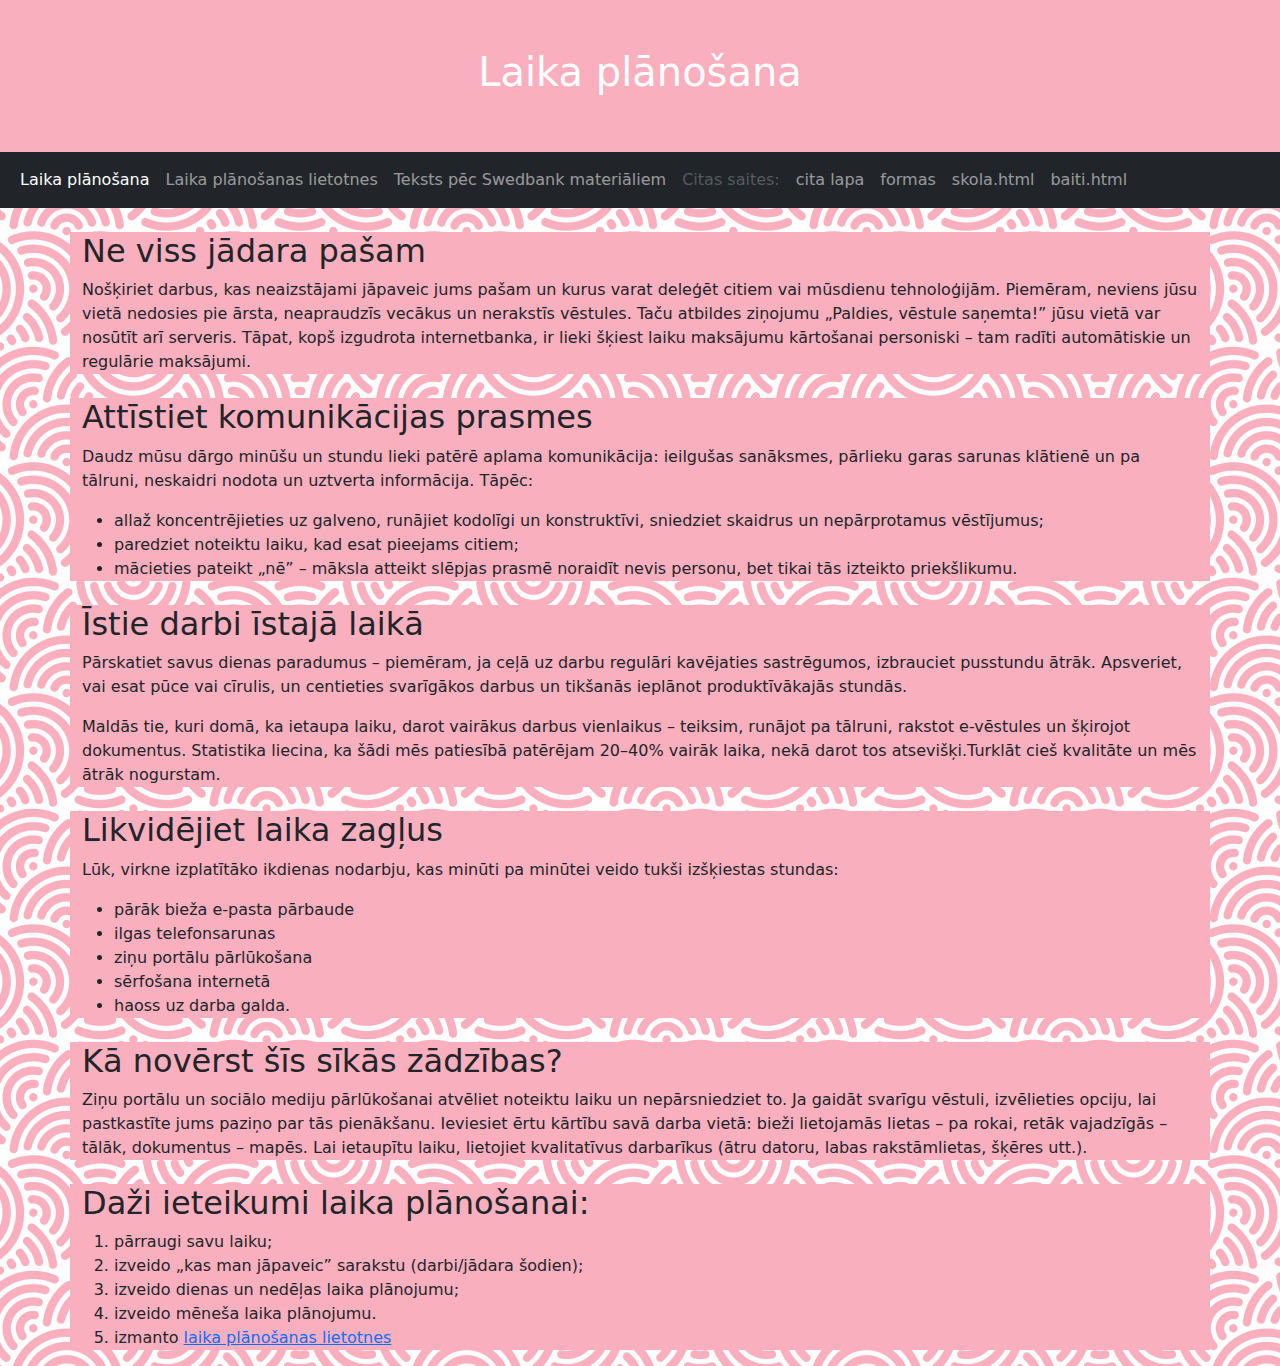
<file: index.html>
<!DOCTYPE html>
<html>
    <head>
        <title>Laiks</title>
        <meta name="viewport" content="width=device-width, initial-scale=1">
        <link href="bootstrap.css" rel="stylesheet">
        <!--<link href="newcss.css" rel="stylesheet">
        <script src="https://cdn.jsdelivr.net/npm/bootstrap@5.3.2/dist/js/bootstrap.bundle.min.js"></script>-->
        <meta charset="UTF-8">
        <meta name="viewport" content="width=device-width, initial-scale=1.0">
    </head>
    <body>
        <div class="p-5 text-white text-center pink">
            <h1>Laika plānošana</h1>
        </div>
                <nav class="navbar navbar-expand-sm bg-dark navbar-dark">
        <div class="container-fluid">
            <ul class="navbar-nav">
            <li class="nav-item">
                <a class="nav-link active" href="index.html">Laika plānošana</a>
            </li>
            <li class="nav-item">
                <a class="nav-link" href="lietotnes.html">Laika plānošanas lietotnes</a>
            </li>
            <li class="nav-item">
                <a class="nav-link" href="https://blog.swedbank.lv/ikdiena/budzeta-planosana/laika-planosana-3" target="blank">Teksts pēc Swedbank materiāliem</a>
            </li>
            <li class="nav-item">
                <a class="nav-link disabled" href="index.html">Citas saites:</a>
            </li>
            <li class="nav-item">
                <a class="nav-link" href="citaLapa.html" target="blank">cita lapa</a>
            </li>
            <li class="nav-item">
                <a class="nav-link" href="forma.html" target="blank">formas</a>
            </li>
            <li class="nav-item">
                <a class="nav-link" href="skola.html" target="blank">skola.html</a>
            </li>
            <li class="nav-item">
                <a class="nav-link" href="baiti.html" target="blank">baiti.html</a>
            </li>
            </ul>
        </div>
        </nav>
        <div class="col-sm-auto pink container mt-4">
            <h2>Ne viss jādara pašam</h2>
            <p>Nošķiriet darbus, kas neaizstājami jāpaveic jums pašam un kurus varat deleģēt citiem vai mūsdienu 
                tehnoloģijām. Piemēram, neviens jūsu vietā nedosies pie ārsta, neapraudzīs vecākus un nerakstīs 
                vēstules. Taču atbildes ziņojumu „Paldies, vēstule saņemta!” jūsu vietā var nosūtīt arī serveris. 
                Tāpat, kopš izgudrota internetbanka, ir lieki šķiest laiku maksājumu kārtošanai personiski – 
                tam radīti automātiskie un regulārie maksājumi.</p>
        </div>
        <div class="col-sm-auto pink container mt-4">
            <h2>Attīstiet komunikācijas prasmes</h2>
            <p>Daudz mūsu dārgo minūšu un stundu lieki patērē aplama komunikācija: ieilgušas sanāksmes, pārlieku 
                garas sarunas klātienē un pa tālruni, neskaidri nodota un uztverta informācija. Tāpēc:</p>
            <ul>
                <li>allaž koncentrējieties uz galveno, runājiet kodolīgi un konstruktīvi, sniedziet skaidrus 
                    un nepārprotamus vēstījumus;</li>
                <li>paredziet noteiktu laiku, kad esat pieejams citiem;</li>
                <li>mācieties pateikt „nē” – māksla atteikt slēpjas prasmē noraidīt nevis personu, bet tikai 
                    tās izteikto priekšlikumu.</li>
            </ul>
        </div>
        <div class="col-sm-auto pink container mt-4">
            <h2>Īstie darbi īstajā laikā</h2>
            <p>Pārskatiet savus dienas paradumus – piemēram, ja ceļā uz darbu regulāri kavējaties sastrēgumos, 
                izbrauciet pusstundu ātrāk. Apsveriet, vai esat pūce vai cīrulis, un centieties svarīgākos 
                darbus un tikšanās ieplānot produktīvākajās stundās.</p>
            <p>Maldās tie, kuri domā, ka ietaupa laiku, darot vairākus darbus vienlaikus – teiksim, runājot 
                pa tālruni, rakstot e-vēstules un šķirojot dokumentus. Statistika liecina, ka šādi mēs 
                patiesībā patērējam 20–40% vairāk laika, nekā darot tos atsevišķi.Turklāt cieš kvalitāte 
                un mēs ātrāk nogurstam.</p>
        </div>
        <div class="col-sm-auto pink container mt-4">
            <h2>Likvidējiet laika zagļus</h2>
            <p>Lūk, virkne izplatītāko ikdienas nodarbju, kas minūti pa minūtei veido tukši izšķiestas stundas:
            <ul>
                <li>pārāk bieža e-pasta pārbaude</li>
                <li>ilgas telefonsarunas</li>
                <li>ziņu portālu pārlūkošana</li>
                <li>sērfošana internetā</li>
                <li>haoss uz darba galda.</li>
            </ul>
        </div>
        <div class="col-sm-auto pink container mt-4">
            <h2>Kā novērst šīs sīkās zādzības?</h2>
            <p>Ziņu portālu un sociālo mediju pārlūkošanai atvēliet noteiktu laiku un nepārsniedziet to.
                Ja gaidāt svarīgu vēstuli, izvēlieties opciju, lai pastkastīte jums paziņo par tās pienākšanu.
                Ieviesiet ērtu kārtību savā darba vietā: bieži lietojamās lietas – pa rokai, retāk vajadzīgās – tālāk, dokumentus – mapēs.
                Lai ietaupītu laiku, lietojiet kvalitatīvus darbarīkus (ātru datoru, labas rakstāmlietas, šķēres utt.).
        </div>
        <div class="col-sm-auto pink container mt-4">
            <h2>Daži ieteikumi laika plānošanai:</h2>
            <ol>
                <li>pārraugi savu laiku;</li>
                <li>izveido „kas man jāpaveic” sarakstu (darbi/jādara šodien);</li>
                <li>izveido dienas un nedēļas laika plānojumu;</li>
                <li>izveido mēneša laika plānojumu.</li>
                <li>izmanto <a href="lietotnes.html">laika plānošanas lietotnes</a></li>
            </ol>
        </div>
    </body>
</html>
</file>
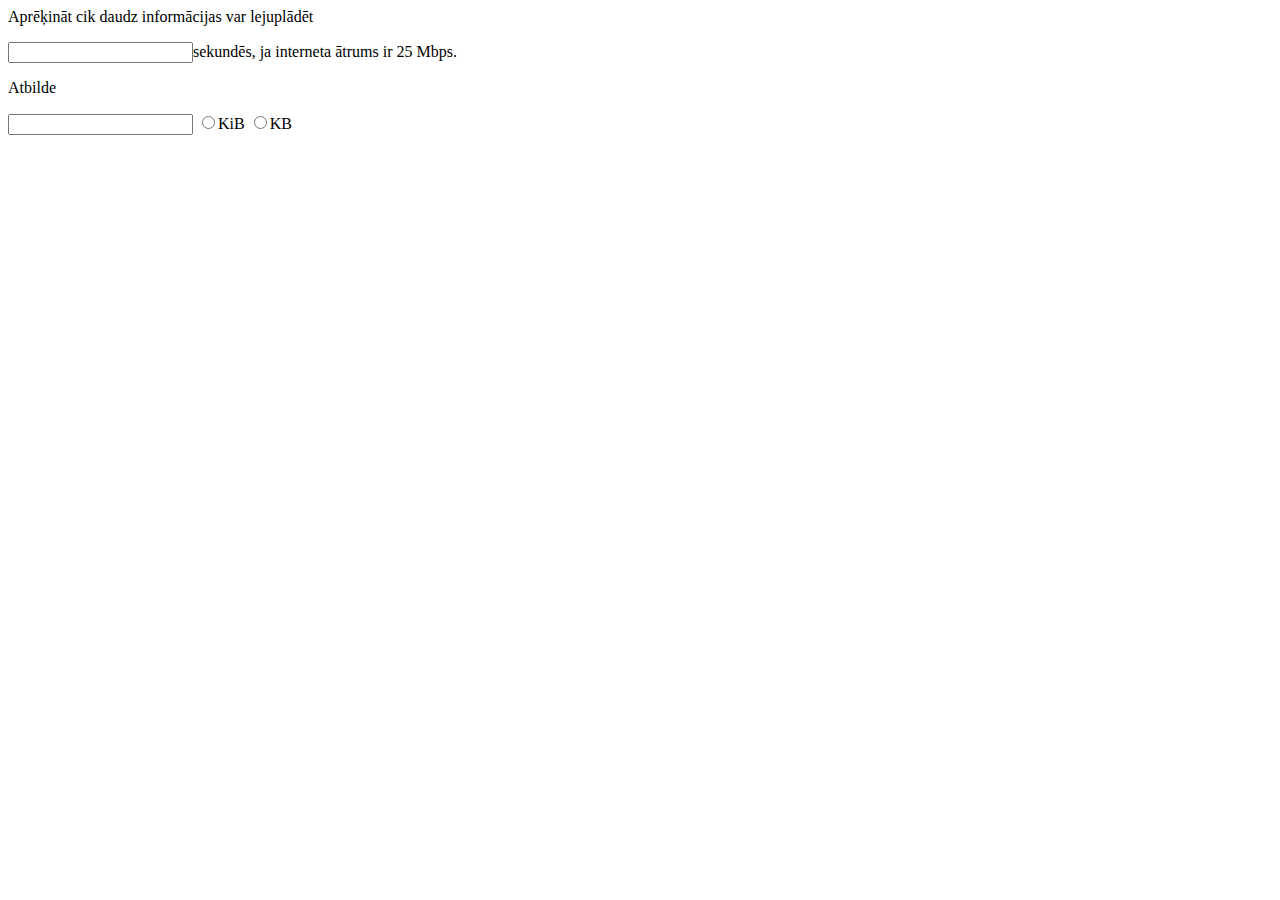
<file: baiti.html>
<!DOCTYPE html>
<!--
Click nbfs://nbhost/SystemFileSystem/Templates/Licenses/license-default.txt to change this license
Click nbfs://nbhost/SystemFileSystem/Templates/ClientSide/html.html to edit this template
-->
<html>
    <head>
        <title>Baiti</title>
        <meta charset="UTF-8">
        <meta name="viewport" content="width=device-width, initial-scale=1.0">
    </head>
    <body>
        <div>Aprēķināt cik daudz informācijas var lejuplādēt</div>
        <form>
            <p><input type="text" id="sec" name="sec" onclick="sec.value=''">sekundēs, ja interneta ātrums ir 25 Mbps.</p>
        </form>
        <div>Atbilde</div>
        <form>
            <p>
                <input value="" id="atb" name="rez">
                <input onclick="calc()" type="radio" name="rad" id="KiB">KiB
                <input onclick="calc1()" type="radio" name="rad" id="KB">KB
            </p>
        </form>
        <script>
            function calc(){
                document.getElementById("atb").value = document.getElementById("sec").value * 976.5625 * 25;
            }
            function calc1(){
                document.getElementById("atb").value = document.getElementById("sec").value * 1000 * 25;
            }
        </script>
        
    </body>
</html>
</file>
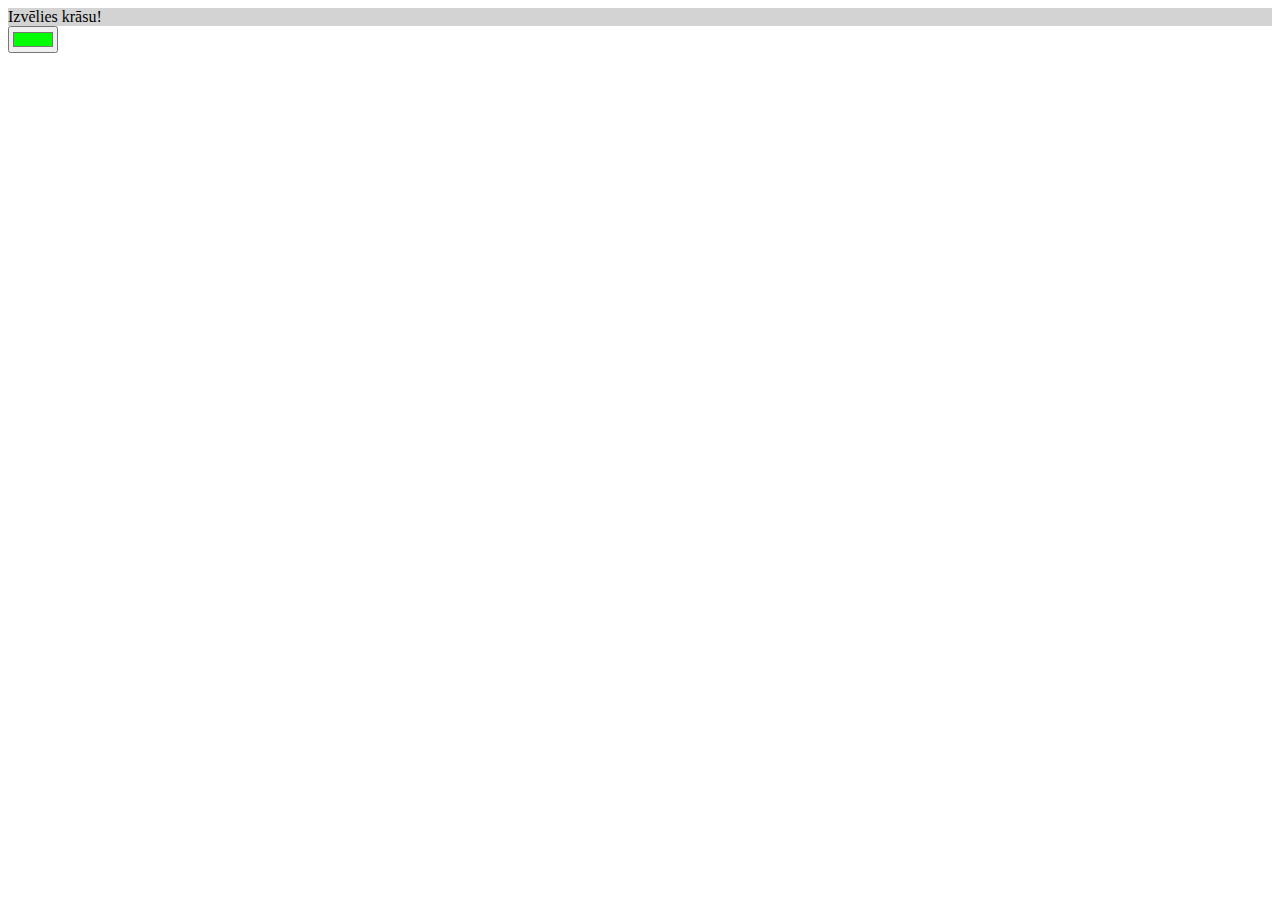
<file: citaLapa.html>
<!DOCTYPE html>
<html>
<head>
    <meta charset="UTF-8">
    <title>Formas</title>
    <script>
    function krasot(){
        var kr=document.getElementById("krasa").value;
        document.getElementById("fons").style="background-color:"+kr;
        document.getElementById("fons").innerHTML="Krāsa nomainīta!";
    }
    </script>
</head>
<body>
<form>
  <div id="fons" style="background-color:lightgrey">Izvēlies krāsu!</div>
  <input type="color" id="krasa" value="#00ff00" onchange="krasot();">
</form>
</body>
</html>
</file>
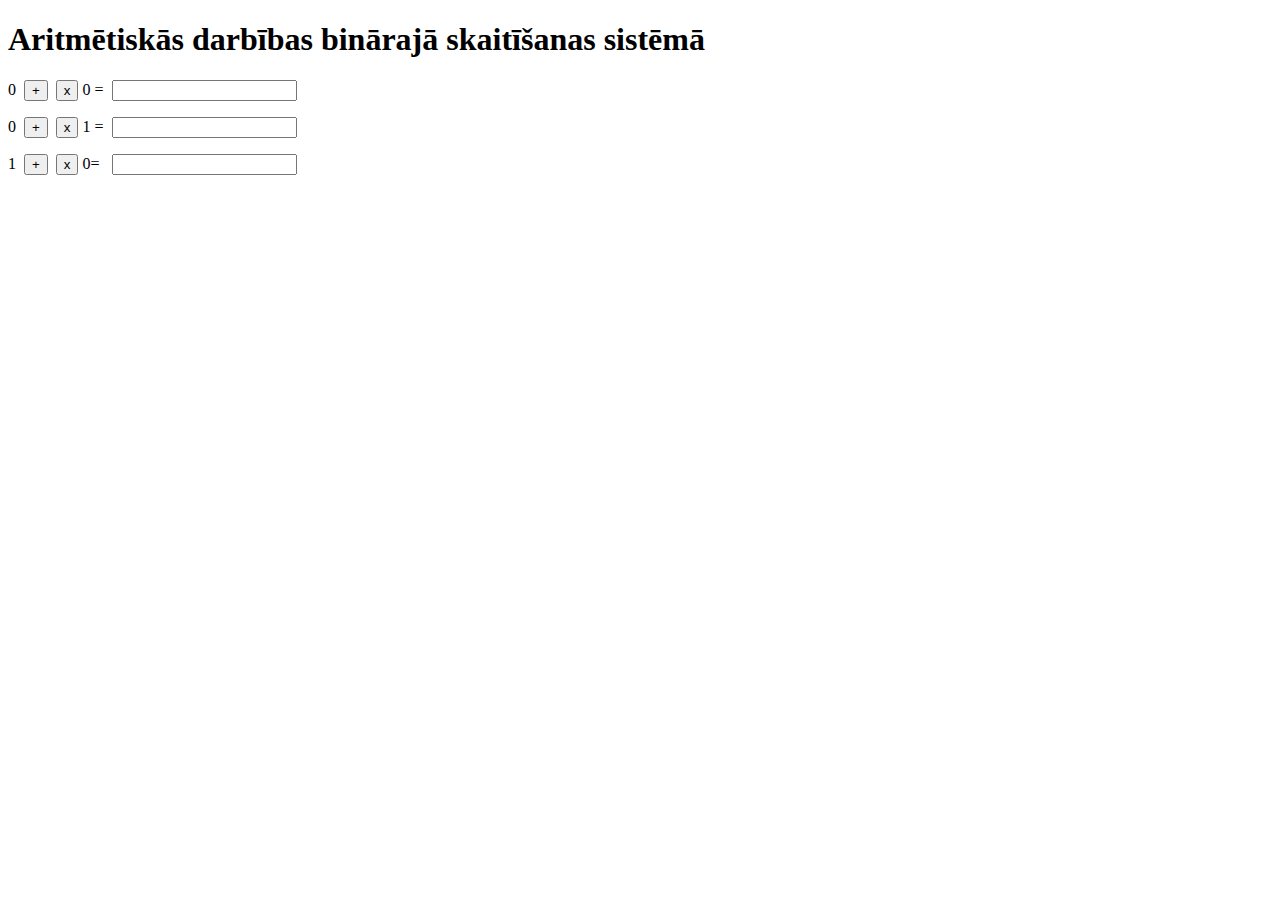
<file: darbibas.html>
<!DOCTYPE html>
<html><head>
<meta charset="utf-8" >
<title>Aritmētiskās darbības binārajā skaitīšanas sistēmā</title>
<style>
 
</style>
</head><body>
<h1>Aritmētiskās darbības binārajā skaitīšanas sistēmā</h1>
<form method="post" name="darbibas">
<p>0&nbsp;
<input onclick="rez00.value=0" name="plus00" value="+" type="button">&nbsp;
<input onclick="rez00.value=0" name="reiz00" value="x" type="button"> 0 =&nbsp;
<input name="rez00">
</p>
<p>0&nbsp;
<input onclick="rez01.value=1" name="plus01" value="+" type="button">&nbsp;
<input onclick="rez01.value=0" name="reiz01" value="x" type="button"> 1 =&nbsp;
<input name="rez01">
</p>
<p>1&nbsp;
<input onclick="rez10.value=1" name="plus10" value="+" type="button">&nbsp;
<input onclick="rez10.value=0" name="reiz10" value="x" type="button"> 0=&nbsp;
&nbsp;<input name="rez10">
</p>
</form>
</body></html>
</file>
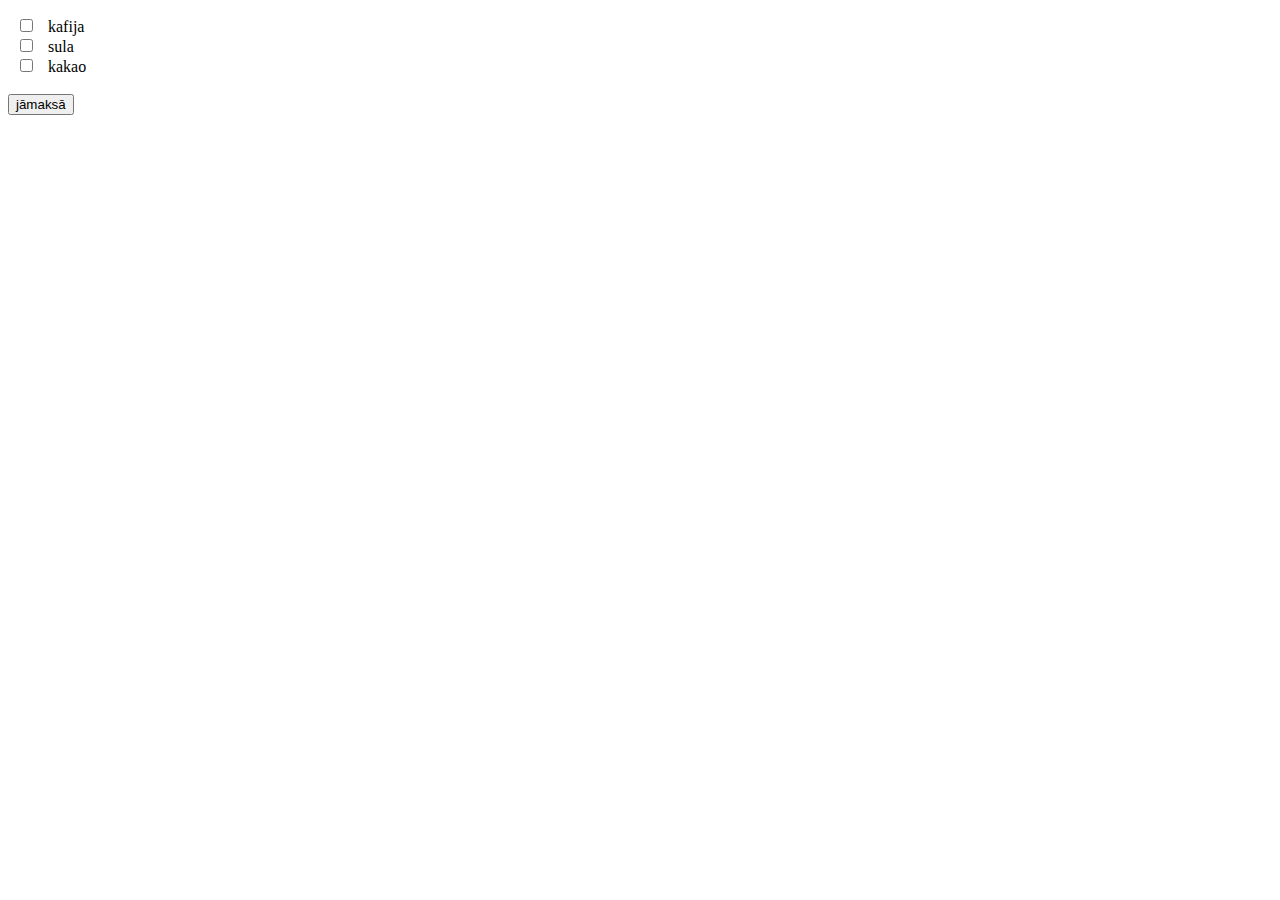
<file: dzerdaudz.html>
<!DOCTYPE html>
<html>
<body>
<script>
function maksa(){
	let dz = document.getElementsByTagName('input');
    let sum=0;
    for(i = 0; i < dz.length-1; i++) {
       if(dz[i].checked) sum+=Number(dz[i].value);
    }
    document.getElementById("maksa").innerHTML="Jāmaksā "+sum;
 }   
</script>
<p id="maksa"></p>
<form>
  <input type="checkbox" id="kafija" name="kafija" value="3.60">
  <label for="kafija">kafija</label><br>
  <input type="checkbox" id="sula"  name="sula" value="2.50">
  <label for="sula">sula</label><br>
  <input type="checkbox" id="kakao" name="kakao" value="3.20">
  <label for="kakao">kakao</label><br><br>
  <input type="button" id="poga" value="jāmaksā" onclick="maksa()">
</form> 
</body>
</html>
</file>
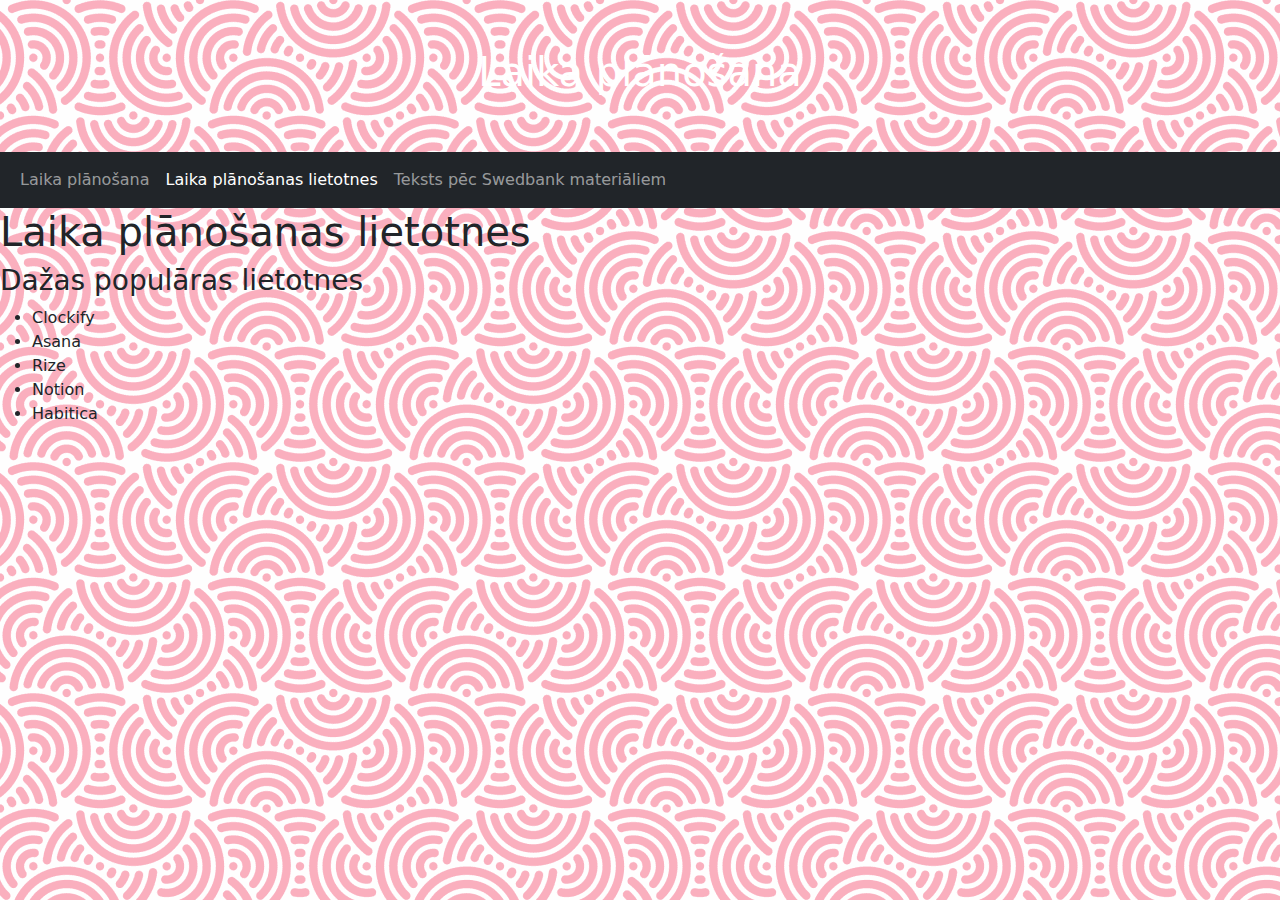
<file: lietotnes.html>
<!DOCTYPE html>
<html>
    <head>
        <title>Laiks</title>
        <meta name="viewport" content="width=device-width, initial-scale=1">
        <link href="bootstrap.css" rel="stylesheet">
        <meta charset="UTF-8">
        <meta name="viewport" content="width=device-width, initial-scale=1.0">
    </head>
    <body>
        <div class="p-5 text-white text-center title1">
            <h1>Laika plānošana</h1>
        </div>
                <nav class="navbar navbar-expand-sm bg-dark navbar-dark">
        <div class="container-fluid">
            <ul class="navbar-nav">
            <li class="nav-item">
                <a class="nav-link" href="index.html">Laika plānošana</a>
            </li>
            <li class="nav-item">
                <a class="nav-link active" href="lietotnes.html">Laika plānošanas lietotnes</a>
            </li>
            <li class="nav-item">
                <a class="nav-link" href="https://blog.swedbank.lv/ikdiena/budzeta-planosana/laika-planosana-3" target="blank">Teksts pēc Swedbank materiāliem</a>
            </li>
            </ul>
        </div>
        </nav>
        <div>
            <h1>Laika plānošanas lietotnes</h1>
            <h3>Dažas populāras lietotnes</h3>
            <ul>
                <li>Clockify</li>
                <li>Asana</li>
                <li>Rize</li>
                <li>Notion</li>
                <li>Habitica</li>
            </ul>
        </div>
    </body>
</html>
</file>
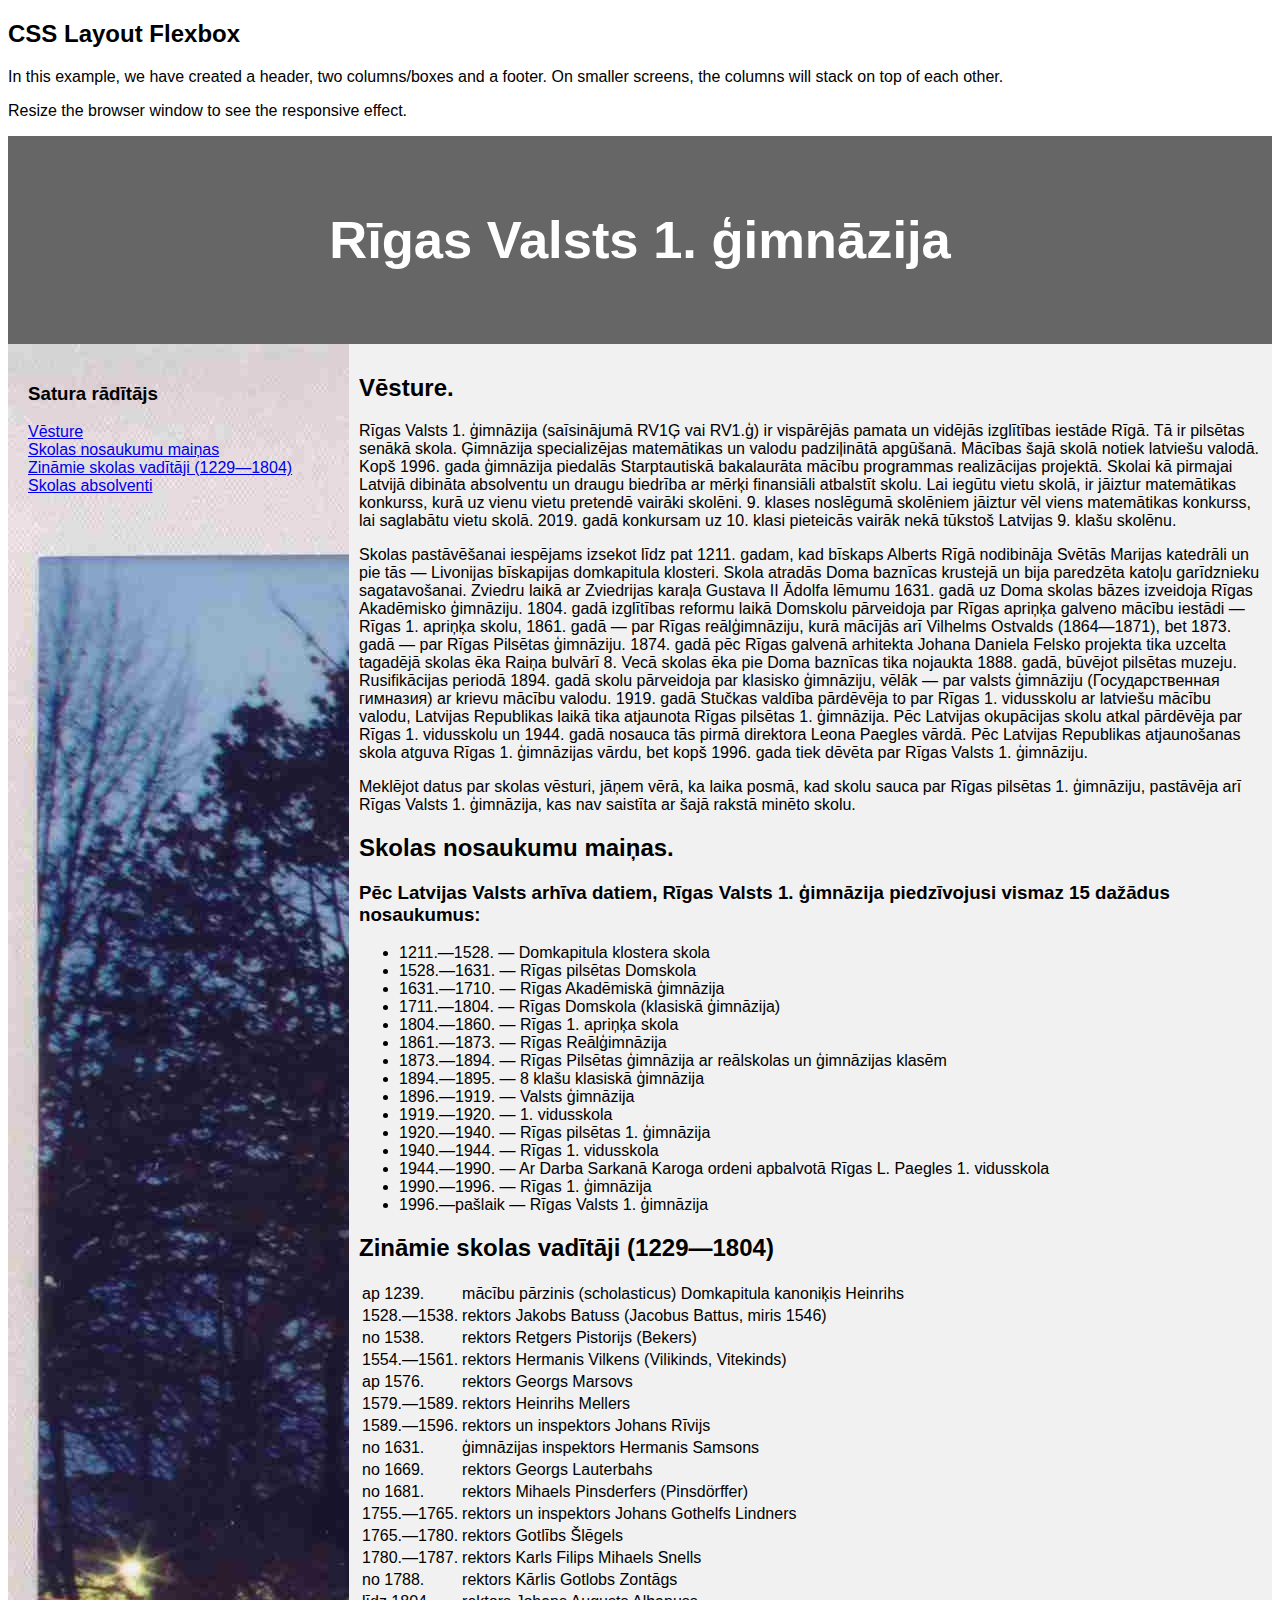
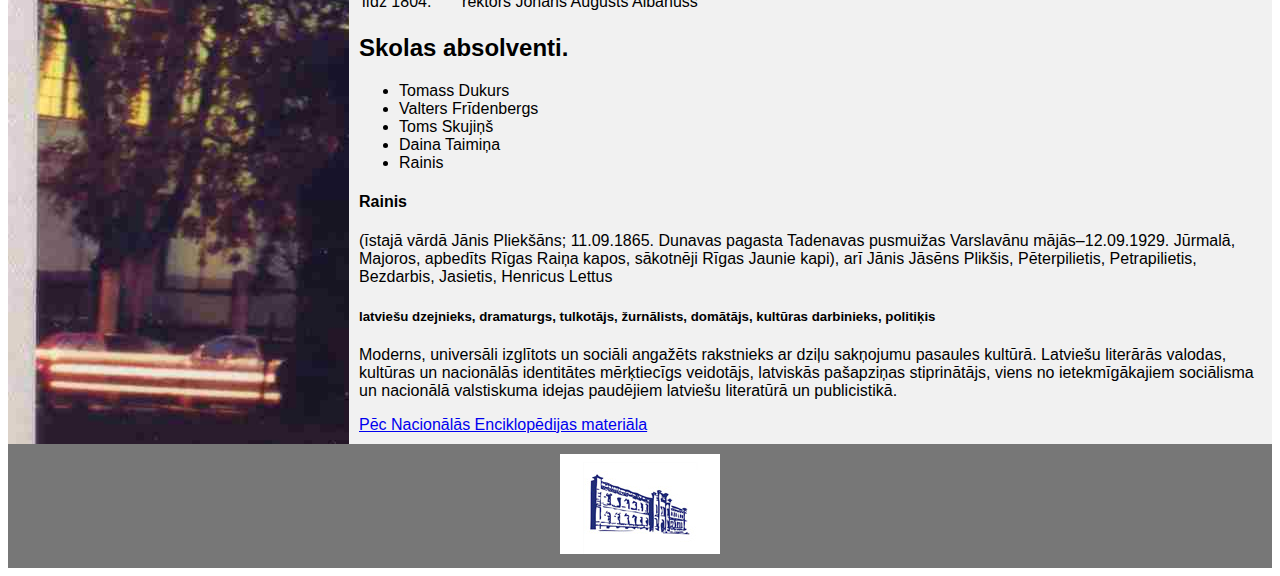
<file: skola.html>
<!DOCTYPE html>
<html lang="en">
<head>
    <title>CSS Template</title>
    <meta charset="utf-8">
    <meta name="viewport" content="width=device-width, initial-scale=1">
    <style>
* {
  box-sizing: border-box;
}

body {
  font-family: Arial, Helvetica, sans-serif;
}

/* Style the header */
header {
  background-color: #666;
  padding: 30px;
  text-align: center;
  font-size: 35px;
  color: white;
}

/* Container for flexboxes */
section {
  display: -webkit-flex;
  display: flex;
}

/* Style the navigation menu */
nav {
  -webkit-flex: 1;
  -ms-flex: 1;
  flex: 1;
  background: #ccc;
  padding: 20px;
  background-image: url(images/skola.jpg);
}

cent {
  -webkit-flex: 1;
  -ms-flex: 1;
}

/* Style the list inside the menu */
nav ul {
  list-style-type: none;
  padding: 0;
}

/* Style the content */
article {
  -webkit-flex: 3;
  -ms-flex: 3;
  flex: 3;
  background-color: #f1f1f1;
  padding: 10px;
}

/* Style the footer */
footer {
  background-color: #777;
  padding: 10px;
  text-align: center;
  color: white;
}

/* Responsive layout - makes the menu and the content (inside the section) sit on top of each other instead of next to each other */
@media (max-width: 600px) {
  section {
    -webkit-flex-direction: column;
    flex-direction: column;
  }
}
    </style>
</head>
<body>

    <h2>CSS Layout Flexbox</h2>
    <p>In this example, we have created a header, two columns/boxes and a footer. On smaller screens, the columns will stack on top of each other.</p>
    <p>Resize the browser window to see the responsive effect.</p>

    <header>
        <h2>Rīgas Valsts 1. ģimnāzija</h2>
    </header>

    <section>
        <nav>
            <h3>Satura rādītājs</h3>
            <ul>
                <li><a href="#">Vēsture</a></li>
                <li><a href="#">Skolas nosaukumu maiņas</a></li>
                <li><a href="#">Zināmie skolas vadītāji (1229—1804)</a></li>
                <li><a href="#">Skolas absolventi</a></li>
            </ul>
        </nav>
  
        <article>
            <h2>Vēsture.</h2>
            <p>
                Rīgas Valsts 1. ģimnāzija (saīsinājumā RV1Ģ vai RV1.ģ) ir vispārējās pamata un vidējās izglītības iestāde Rīgā.
                Tā ir pilsētas senākā skola. Ģimnāzija specializējas matemātikas un valodu padziļinātā apgūšanā.
                Mācības šajā skolā notiek latviešu valodā. Kopš 1996. gada ģimnāzija piedalās Starptautiskā bakalaurāta mācību programmas realizācijas projektā.
                Skolai kā pirmajai Latvijā dibināta absolventu un draugu biedrība ar mērķi finansiāli atbalstīt skolu.
                Lai iegūtu vietu skolā, ir jāiztur matemātikas konkurss, kurā uz vienu vietu pretendē vairāki skolēni.
                9. klases noslēgumā skolēniem jāiztur vēl viens matemātikas konkurss, lai saglabātu vietu skolā.
                2019. gadā konkursam uz 10. klasi pieteicās vairāk nekā tūkstoš Latvijas 9. klašu skolēnu.
            </p>
            <p>
                Skolas pastāvēšanai iespējams izsekot līdz pat 1211. gadam, kad bīskaps Alberts Rīgā nodibināja
                Svētās Marijas katedrāli un pie tās — Livonijas bīskapijas domkapitula klosteri.
                Skola atradās Doma baznīcas krustejā un bija paredzēta katoļu garīdznieku sagatavošanai.
                Zviedru laikā ar Zviedrijas karaļa Gustava II Ādolfa lēmumu 1631. gadā uz Doma skolas bāzes izveidoja Rīgas Akadēmisko ģimnāziju.
                1804. gadā izglītības reformu laikā Domskolu pārveidoja par Rīgas apriņķa galveno mācību iestādi —
                Rīgas 1. apriņķa skolu, 1861. gadā — par Rīgas reālģimnāziju, kurā mācījās arī Vilhelms Ostvalds (1864—1871), bet 1873. gadā —
                par Rīgas Pilsētas ģimnāziju. 1874. gadā pēc Rīgas galvenā arhitekta Johana Daniela Felsko projekta tika uzcelta tagadējā skolas ēka
                Raiņa bulvārī 8. Vecā skolas ēka pie Doma baznīcas tika nojaukta 1888. gadā, būvējot pilsētas muzeju.
                Rusifikācijas periodā 1894. gadā skolu pārveidoja par klasisko ģimnāziju, vēlāk — par valsts ģimnāziju
                (Государственная гимназия) ar krievu mācību valodu. 1919. gadā Stučkas valdība pārdēvēja to par
                Rīgas 1. vidusskolu ar latviešu mācību valodu, Latvijas Republikas laikā tika atjaunota Rīgas pilsētas 1. ģimnāzija.
                Pēc Latvijas okupācijas skolu atkal pārdēvēja par Rīgas 1. vidusskolu un 1944. gadā nosauca tās pirmā direktora
                Leona Paegles vārdā. Pēc Latvijas Republikas atjaunošanas skola atguva Rīgas 1. ģimnāzijas vārdu, bet kopš 1996. gada tiek dēvēta par Rīgas Valsts 1. ģimnāziju.
            </p>
            <p>
                Meklējot datus par skolas vēsturi, jāņem vērā, ka laika posmā, kad skolu sauca par Rīgas pilsētas 1. ģimnāziju, pastāvēja arī
                Rīgas Valsts 1. ģimnāzija, kas nav saistīta ar šajā rakstā minēto skolu.
            </p>
            <h2>Skolas nosaukumu maiņas.</h2>
            <h3>Pēc Latvijas Valsts arhīva datiem, Rīgas Valsts 1. ģimnāzija piedzīvojusi vismaz 15 dažādus nosaukumus:</h3>
            <ul>
                <li>1211.—1528. — Domkapitula klostera skola</li>
                <li>1528.—1631. — Rīgas pilsētas Domskola</li>
                <li>1631.—1710. — Rīgas Akadēmiskā ģimnāzija</li>
                <li>1711.—1804. — Rīgas Domskola (klasiskā ģimnāzija)</li>
                <li>1804.—1860. — Rīgas 1. apriņķa skola</li>
                <li>1861.—1873. — Rīgas Reālģimnāzija</li>
                <li>1873.—1894. — Rīgas Pilsētas ģimnāzija ar reālskolas un ģimnāzijas klasēm</li>
                <li>1894.—1895. — 8 klašu klasiskā ģimnāzija</li>
                <li>1896.—1919. — Valsts ģimnāzija</li>
                <li>1919.—1920. — 1. vidusskola</li>
                <li>1920.—1940. — Rīgas pilsētas 1. ģimnāzija</li>
                <li>1940.—1944. — Rīgas 1. vidusskola</li>
                <li>1944.—1990. — Ar Darba Sarkanā Karoga ordeni apbalvotā Rīgas L. Paegles 1. vidusskola</li>
                <li>1990.—1996. — Rīgas 1. ģimnāzija</li>
                <li>1996.—pašlaik — Rīgas Valsts 1. ģimnāzija</li>
            </ul>
            <h2>Zināmie skolas vadītāji (1229—1804)</h2>
            <table>
                <tr>
                    <td>ap 1239.</td>
                    <td>mācību pārzinis (scholasticus) Domkapitula kanoniķis Heinrihs</td>
                </tr>
                <tr>
                    <td>1528.—1538.</td>
                    <td>rektors Jakobs Batuss (Jacobus Battus, miris 1546)</td>
                </tr>
                <tr>
                    <td>no 1538.</td>
                    <td>rektors Retgers Pistorijs (Bekers)</td>
                </tr>
                <tr>
                    <td>1554.—1561.</td>
                    <td>rektors Hermanis Vilkens (Vilikinds, Vitekinds)</td>
                </tr>
                <tr>
                    <td>ap 1576.</td>
                    <td>rektors Georgs Marsovs</td>
                </tr>
                <tr>
                    <td>1579.—1589.</td>
                    <td>rektors Heinrihs Mellers</td>
                </tr>
                <tr>
                    <td>1589.—1596.</td>
                    <td>rektors un inspektors Johans Rīvijs</td>
                </tr>
                <tr>
                    <td>no 1631.</td>
                    <td>ģimnāzijas inspektors Hermanis Samsons</td>
                </tr>
                <tr>
                    <td>no 1669.</td>
                    <td>rektors Georgs Lauterbahs</td>
                </tr>
                <tr>
                    <td>no 1681.</td>
                    <td>rektors Mihaels Pinsderfers (Pinsdörffer)</td>
                </tr>
                <tr>
                    <td>1755.—1765.</td>
                    <td>rektors un inspektors Johans Gothelfs Lindners</td>
                </tr>
                <tr>
                    <td>1765.—1780.</td>
                    <td>rektors Gotlībs Šlēgels</td>
                </tr>
                <tr>
                    <td>1780.—1787.</td>
                    <td>rektors Karls Filips Mihaels Snells</td>
                </tr>
                <tr>
                    <td>no 1788.</td>
                    <td>rektors Kārlis Gotlobs Zontāgs</td>
                </tr>
                <tr>
                    <td>līdz 1804.</td>
                    <td>rektors Johans Augusts Albanuss</td>
                </tr>
            </table>
            <h2>Skolas absolventi.</h2>
            <ul>
                <li>Tomass Dukurs</li>
                <li>Valters Frīdenbergs</li>
                <li>Toms Skujiņš</li>
                <li>Daina Taimiņa</li>
                <li>Rainis</li>
            </ul>
            <h4>Rainis</h4>
            <p>
                (īstajā vārdā Jānis Pliekšāns; 11.09.1865. Dunavas pagasta Tadenavas pusmuižas Varslavānu mājās–12.09.1929.
                Jūrmalā, Majoros, apbedīts Rīgas Raiņa kapos, sākotnēji Rīgas Jaunie kapi), arī Jānis Jāsēns Plikšis, Pēterpilietis,
                Petrapilietis, Bezdarbis, Jasietis, Henricus Lettus
            </p>
            <h5>
                latviešu dzejnieks, dramaturgs, tulkotājs, žurnālists, domātājs, kultūras darbinieks, politiķis
            </h5>
            <p>
                Moderns, universāli izglītots un sociāli angažēts rakstnieks ar dziļu sakņojumu pasaules kultūrā.
                Latviešu literārās valodas, kultūras un nacionālās identitātes mērķtiecīgs veidotājs,
                latviskās pašapziņas stiprinātājs, viens no ietekmīgākajiem sociālisma un nacionālā valstiskuma
                idejas paudējiem latviešu literatūrā un publicistikā.
            </p>
            <a href="https://enciklopedija.lv/skirklis/55869-Rainis" target="_blank">Pēc Nacionālās Enciklopēdijas materiāla</a>

        </article>
    </section>

    <footer>
        <a href="http://r1g.edu.lv/" target="_blank">
            <img class="cent" src="images/skolaslogo.jpg" alt="Noklikšķini, lai tiktu uz rv1g tīmekļa vietni!">
        </a>
    </footer>

</body>
</html>
</file>
